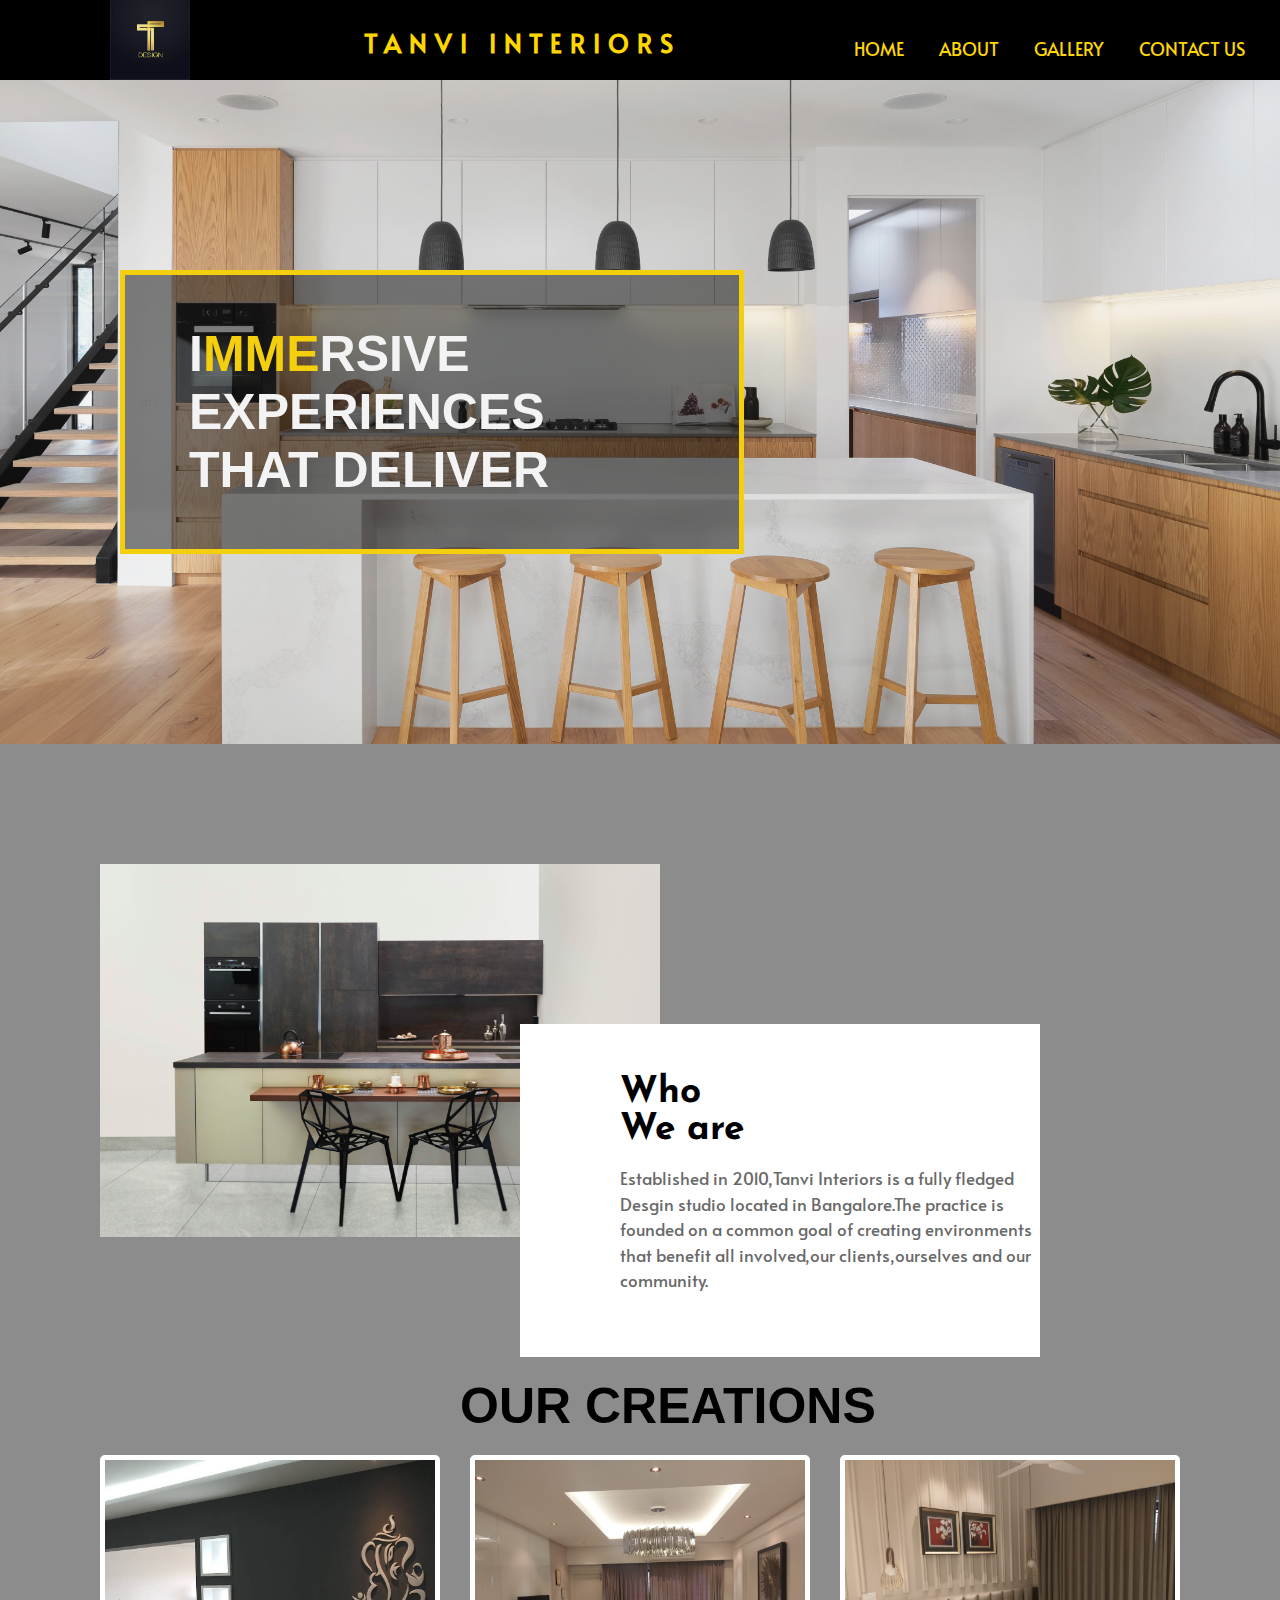
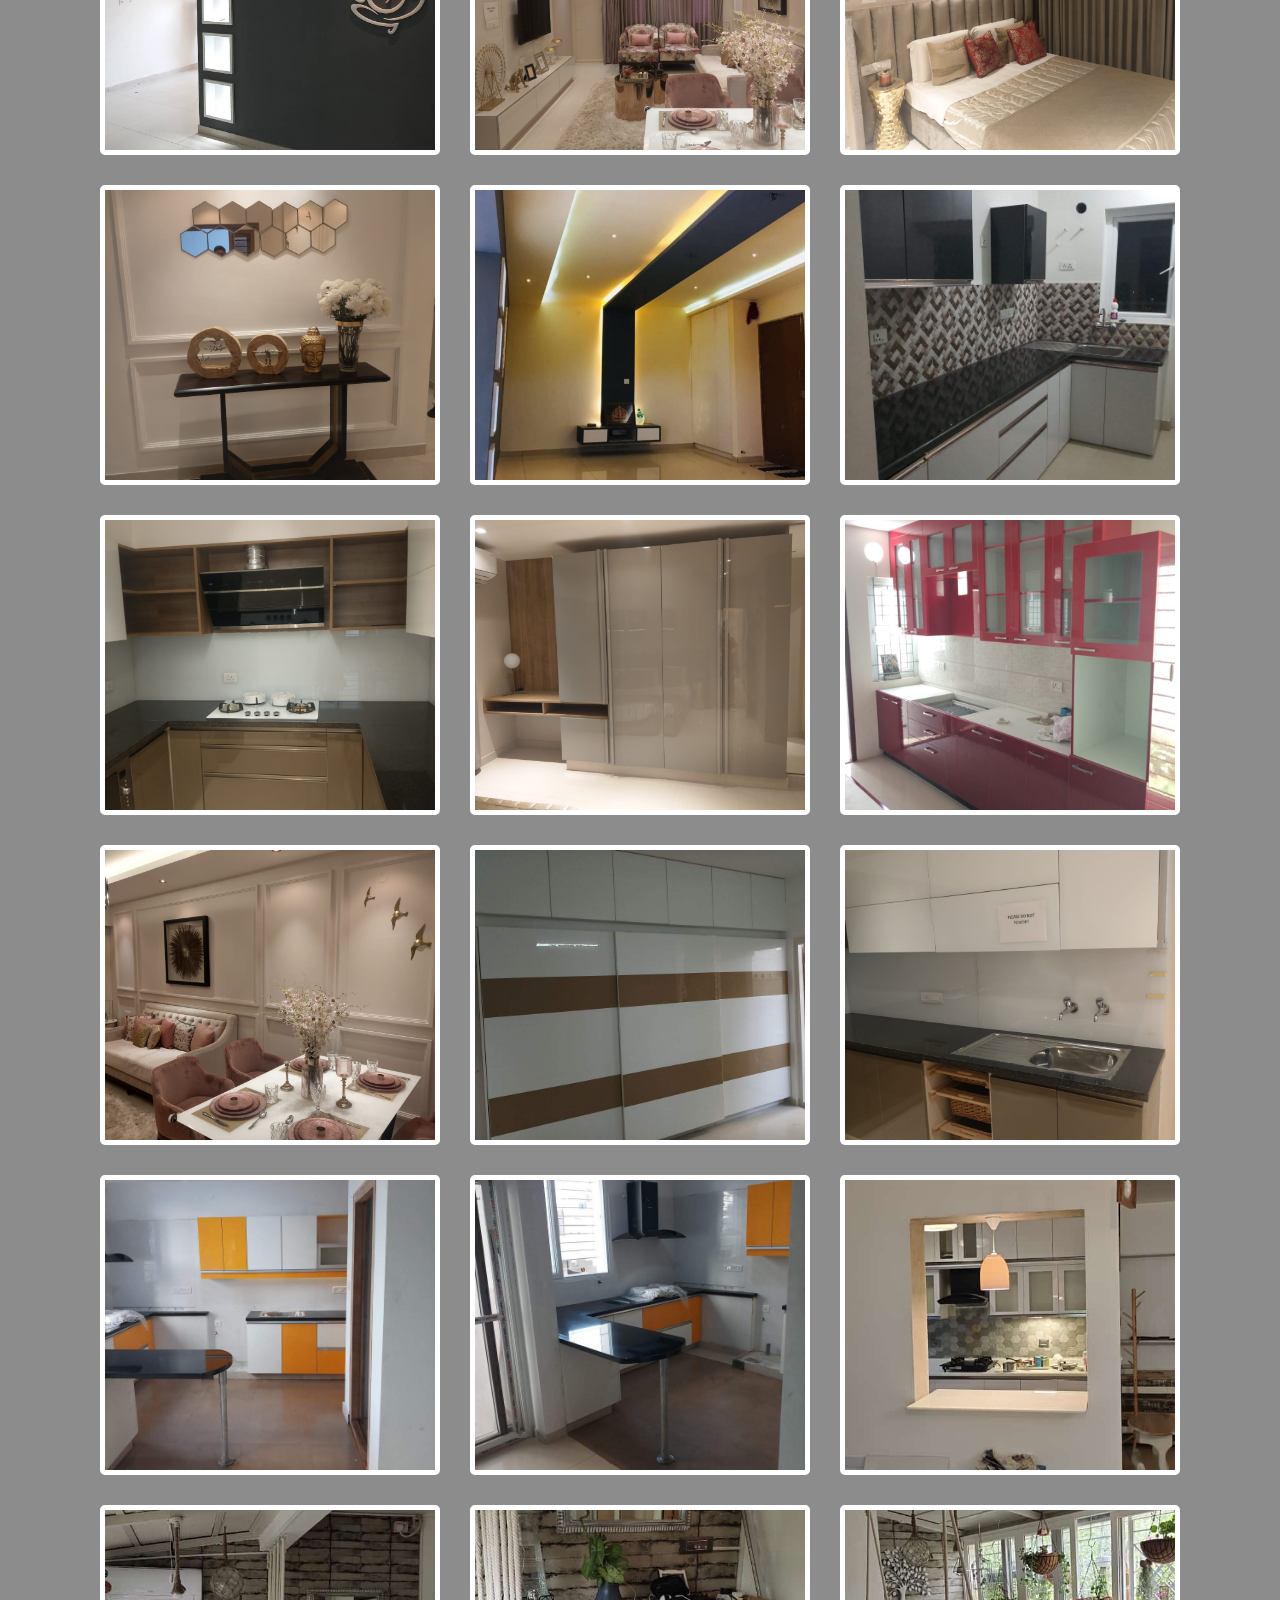
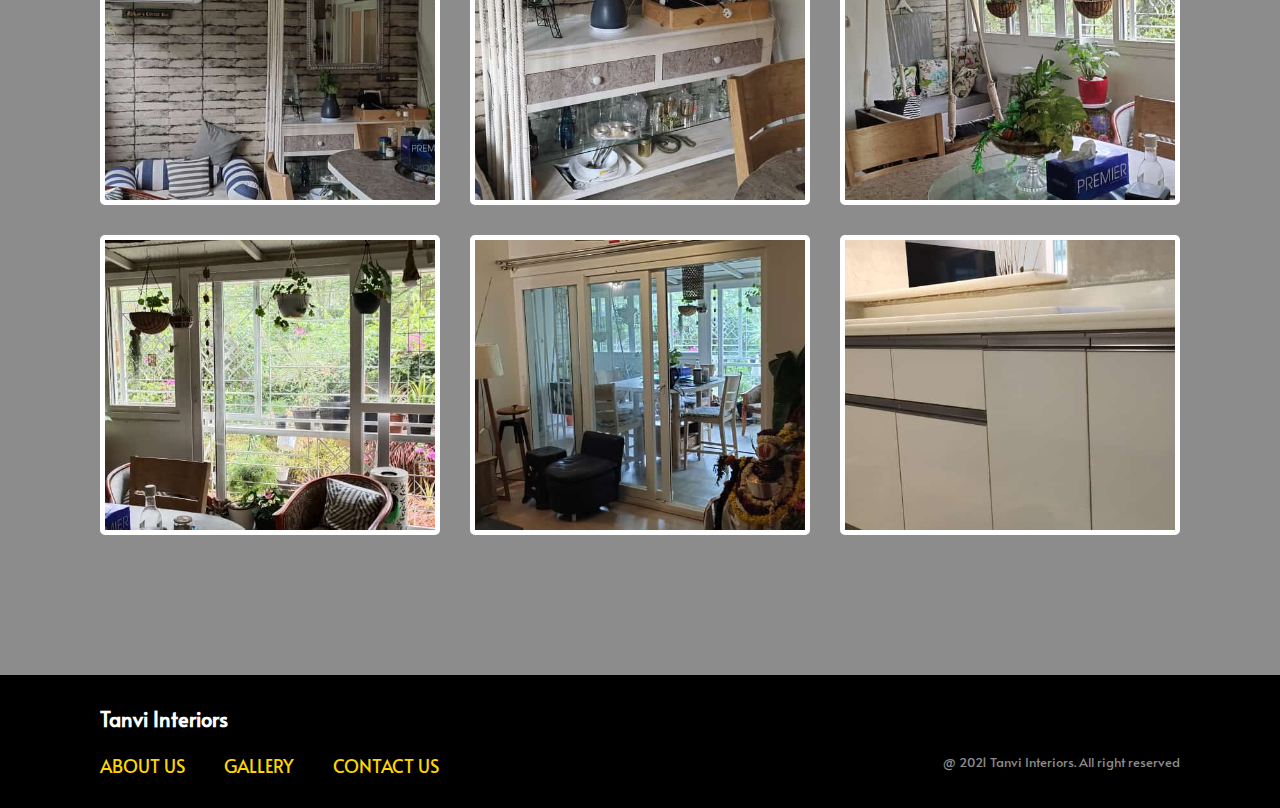
<file: index.html>
<!DOCTYPE html>
<html lang="en">
  <head>
    <meta charset="UTF-8" />
    <meta name="viewport" content="width=device-width, initial-scale=1.0" />
    <!-- displays site properly based on user's device -->

    <link
      rel="icon"
      type="image/png"
      sizes="32x32"
      href="./images/favicon-32x32.png"
    />
    <link rel="preconnect" href="https://fonts.gstatic.com" />
    <link rel="preconnect" href="https://fonts.gstatic.com" />
    <link
      href="https://fonts.googleapis.com/css2?family=Josefin+Sans:wght@300&display=swap"
      rel="stylesheet"
    />

    <link
      href="https://fonts.googleapis.com/css2?family=Alata&display=swap"
      rel="stylesheet"
    />
    <link
      rel="stylesheet"
      href="https://cdnjs.cloudflare.com/ajax/libs/font-awesome/5.15.3/css/all.min.css"
      integrity="sha512-iBBXm8fW90+nuLcSKlbmrPcLa0OT92xO1BIsZ+ywDWZCvqsWgccV3gFoRBv0z+8dLJgyAHIhR35VZc2oM/gI1w=="
      crossorigin="anonymous"
      referrerpolicy="no-referrer"
    />
    <title>Tanvi Interiors</title>
    <link rel="stylesheet" href="style.css" />
  </head>
  <body>
    <div class="container">
      <div class="top-bar">
        <div class="first-bar">
          <img class="thanvi" src="./images/desktop/tanvilogo.jpg" alt="logo" />
          <h1 class="logo">Tanvi Interiors</h1>

          <img class="ham" src="./images/icon-hamburger.svg" alt="hamburger" />
          <div class="nav-bar ">
            <a class="link home" href="#">HOME</a>
            <a class="link about" href="about.html">ABOUT</a>
            <a class="link carrer" href="gallery.html">GALLERY</a>
            <a class="link events" href="contact.html">CONTACT US</a>
          </div>

          <div class="mobile-view">
            <div class="nav-click">
              <h1 class="mobile-logo">Tanvi Interiors</h1>
              <a class="link m-link home" href="#">HOME</a>
              <a class="link m-link about" href="about.html">ABOUT</a>
              <a class="link m-link carrer" href="gallery.html">GALLERY</a>
              <a class="link m-link events" href="contact.html">CONTACT US</a>
            </div>
            <img class="close" src="./images/icon-close.svg" alt="close" />
          </div>
        </div>
      </div>
      <main class="main-container">
        <div class="main-bar">
          <div class="main-box">
            <h2>I<span class="word-text">MME</span>RSIVE</h2>
            <h2>EXPERIENCES</h2>
            <h2>THAT DELIVER</h2>
          </div>
        </div>
      </main>
      <section class="second-container">
        <div class="img-container">
          <img
            class="vr-image"
            src="./images/pexels-saviesa-home-2089696.jpg"
            alt="vr"
          />
        </div>
        <div class="text-content">
          <h3 class="text-h3">Who</h3>
          <h3 class="text-h3">We are</h3>
          <p class="text-para-1">
            Established in 2010,Tanvi Interiors is a fully fledged Desgin studio
            located in Bangalore.The practice is founded on a common goal of
            creating environments that benefit all involved,our
            clients,ourselves and our community.
          </p>
        </div>
      </section>
      <section class="grid-container">
        <div class="head">
          <h2 class="heading">OUR CREATIONS</h2>
        </div>
        <div class="grid-images">
          <img
            class="interior-image"
            src="./images/desktop/int2.jpeg"
            alt="home"
          />
          <img
            class="interior-image"
            src="./images/desktop/int13.jpeg"
            alt="arcade"
          />
          <img
            class="interior-image"
            src="./images/desktop/int12.jpeg"
            alt="Soccer"
          />
          <img
            class="interior-image"
            src="./images/desktop/int16.jpeg"
            alt="grid"
          />
          <img
            class="interior-image"
            src="./images/desktop/int5.jpeg"
            alt="deepearth"
          />
          <img
            class="interior-image"
            src="./images/desktop/int3.jpeg"
            alt="deepearth"
          />
          <img
            class="interior-image"
            src="./images/desktop/int10.jpeg"
            alt="deepearth"
          />
          <img
            class="interior-image"
            src="./images/desktop/int8.jpeg"
            alt="deepearth"
          />
          <img
            class="interior-image"
            src="./images/desktop/int6.jpeg"
            alt="deepearth"
          />
          <img
            class="interior-image"
            src="./images/desktop/int15.jpeg"
            alt="deepearth"
          />
          <img
            class="interior-image"
            src="./images/desktop/int7.jpeg"
            alt="deepearth"
          />
          <img
            class="interior-image"
            src="./images/desktop/int11.jpeg"
            alt="deepearth"
          />
          <img
            class="interior-image"
            src="./images/desktop/int17.jpeg"
            alt="17"
          />

          <img
            class="interior-image"
            src="./images/desktop/int18.jpeg"
            alt="18"
          />
          <img
            class="interior-image"
            src="./images/desktop/int19.jpeg"
            alt="19"
          />
          <img
            class="interior-image"
            src="./images/desktop/int20.jpeg"
            alt="deepearth"
          />
          <img
            class="interior-image"
            src="./images/desktop/int21.jpeg"
            alt="deepearth"
          />
          <img
            class="interior-image"
            src="./images/desktop/int22.jpeg"
            alt="deepearth"
          />
          <img
            class="interior-image"
            src="./images/desktop/int23.jpeg"
            alt="deepearth"
          />
          <img
            class="interior-image"
            src="./images/desktop/int26.jpeg"
            alt="deepearth"
          />
          <img
            class="interior-image"
            src="./images/desktop/int25.jpeg"
            alt="deepearth"
          />
        </div>
        <div class="grid-mobile">
          <img
            class="interior-image"
            src="./images/desktop/int2.jpeg"
            alt="home"
          />
          <img
            class="interior-image"
            src="./images/desktop/int13.jpeg"
            alt="arcade"
          />
          <img
            class="interior-image"
            src="./images/desktop/int12.jpeg"
            alt="Soccer"
          />
          <img
            class="interior-image"
            src="./images/desktop/int16.jpeg"
            alt="grid"
          />
          <img
            class="interior-image"
            src="./images/desktop/int5.jpeg"
            alt="deepearth"
          />
          <img
            class="interior-image"
            src="./images/desktop/int3.jpeg"
            alt="deepearth"
          />
          <img
            class="interior-image"
            src="./images/desktop/int10.jpeg"
            alt="deepearth"
          />
          <img
            class="interior-image"
            src="./images/desktop/int8.jpeg"
            alt="deepearth"
          />
          <img
            class="interior-image"
            src="./images/desktop/int6.jpeg"
            alt="deepearth"
          />
          <img
            class="interior-image"
            src="./images/desktop/int17.jpeg"
            alt="17"
          />

          <img
            class="interior-image"
            src="./images/desktop/int18.jpeg"
            alt="18"
          />
          <img
            class="interior-image"
            src="./images/desktop/int19.jpeg"
            alt="19"
          />
          <img
            class="interior-image"
            src="./images/desktop/int20.jpeg"
            alt="deepearth"
          />
          <img
            class="interior-image"
            src="./images/desktop/int21.jpeg"
            alt="deepearth"
          />
          <img
            class="interior-image"
            src="./images/desktop/int22.jpeg"
            alt="deepearth"
          />
          <img
            class="interior-image"
            src="./images/desktop/int23.jpeg"
            alt="deepearth"
          />
        </div>
      </section>
      <footer class="bottom">
        <div class="logo-icons">
          <h3 class="bottom-logo">Tanvi Interiors</h3>
          <div class="bottom-nav">
            <a class="link bottom-link about" href="about.html">ABOUT US</a>
            <a class="link bottom-link carrer" href="#">GALLERY</a>
            <a class="link bottom-link events" href="contact.html"
              >CONTACT US</a
            >
          </div>
        </div>
        <div class="bottom-last">
          <div class="social-icons">
            <i class="fab fa-facebook-square"></i>
            <i class="fab fa-twitter"></i>
            <i class="fab fa-pinterest"></i>
            <i class="fab fa-instagram"></i>
          </div>

          <p class="copy-right">@ 2021 Tanvi Interiors. All right reserved</p>
        </div>
      </footer>
    </div>
    <script src="app.js"></script>
  </body>
</html>
</file>
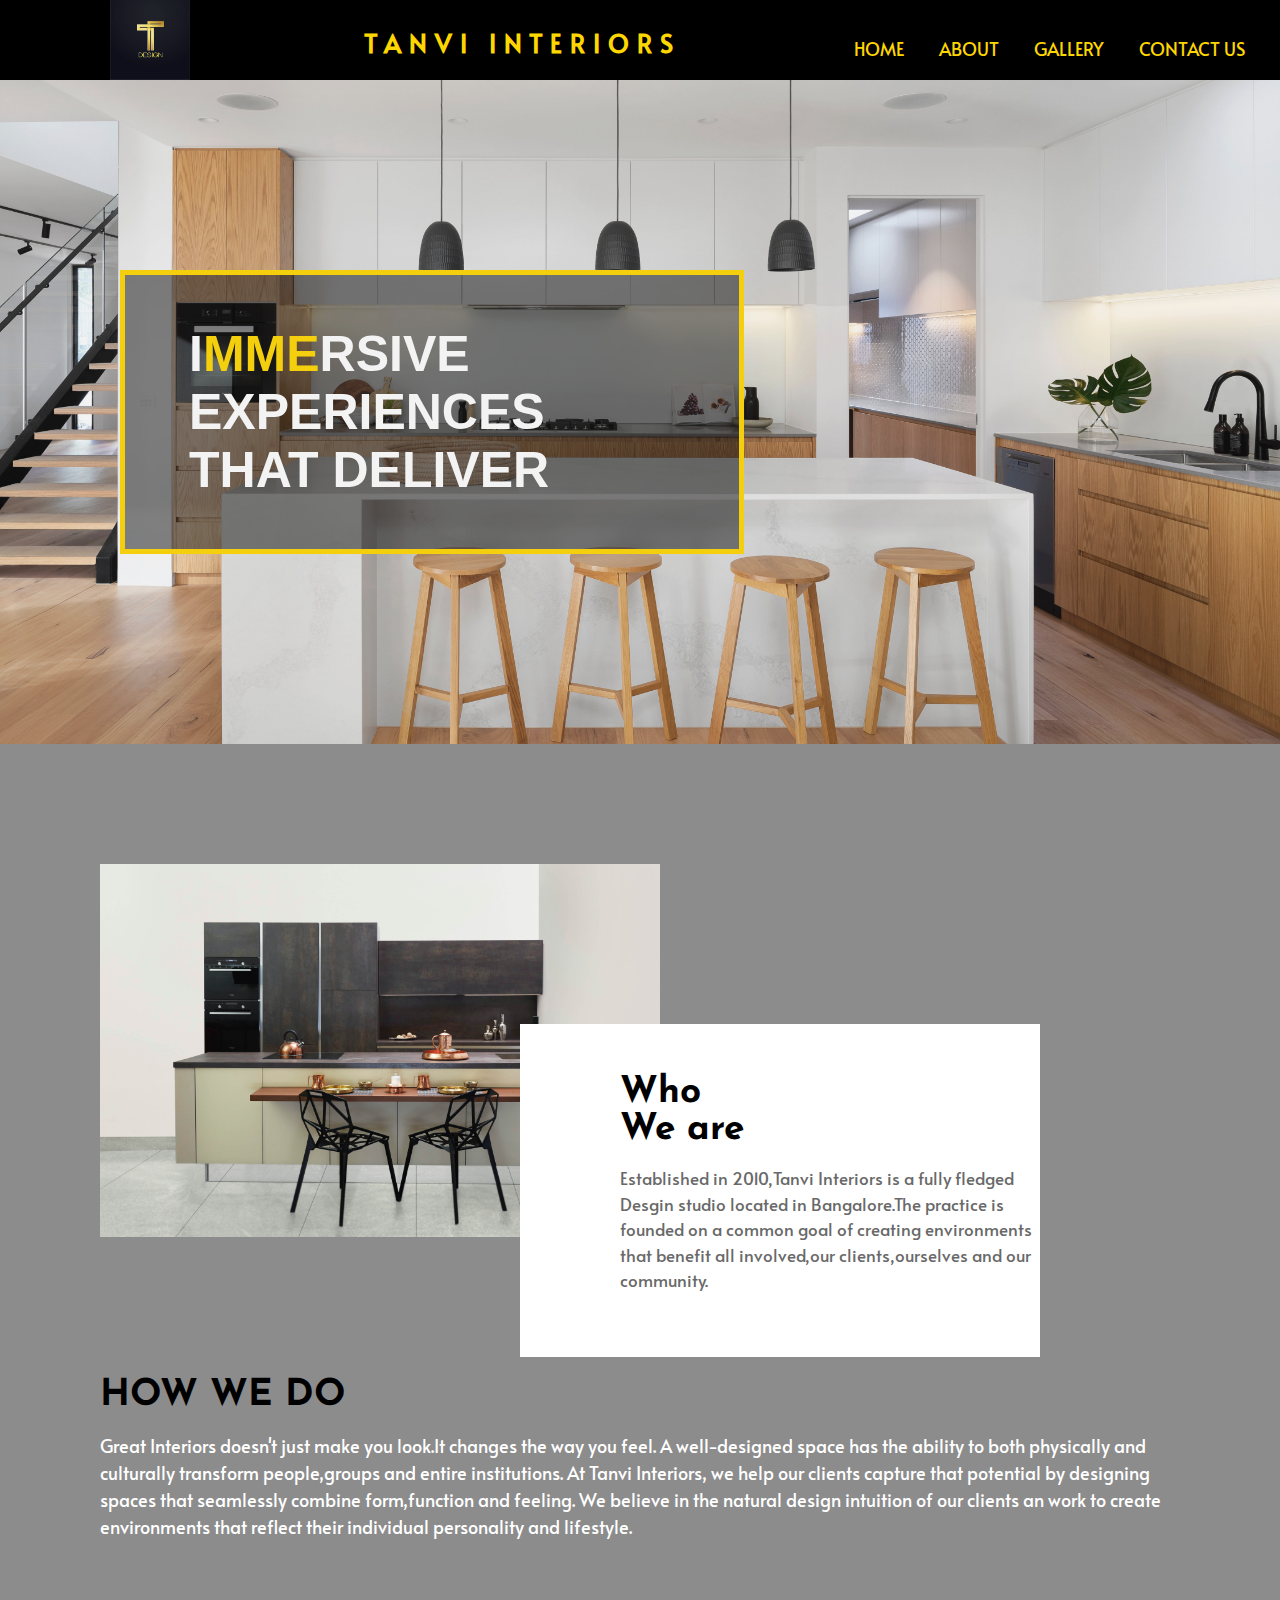
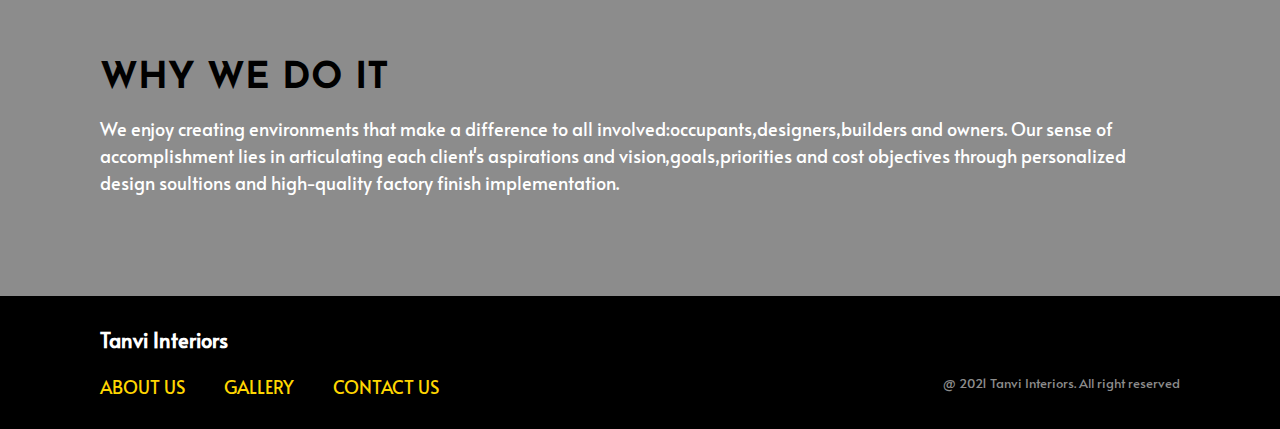
<file: about.html>
<!DOCTYPE html>
<html lang="en">
  <head>
    <meta charset="UTF-8" />
    <meta name="viewport" content="width=device-width, initial-scale=1.0" />
    <!-- displays site properly based on user's device -->

    <link
      rel="icon"
      type="image/png"
      sizes="32x32"
      href="./images/favicon-32x32.png"
    />
    <link rel="preconnect" href="https://fonts.gstatic.com" />
    <link rel="preconnect" href="https://fonts.gstatic.com" />
    <link
      href="https://fonts.googleapis.com/css2?family=Josefin+Sans:wght@300&display=swap"
      rel="stylesheet"
    />

    <link
      href="https://fonts.googleapis.com/css2?family=Alata&display=swap"
      rel="stylesheet"
    />
    <link
      rel="stylesheet"
      href="https://cdnjs.cloudflare.com/ajax/libs/font-awesome/5.15.3/css/all.min.css"
      integrity="sha512-iBBXm8fW90+nuLcSKlbmrPcLa0OT92xO1BIsZ+ywDWZCvqsWgccV3gFoRBv0z+8dLJgyAHIhR35VZc2oM/gI1w=="
      crossorigin="anonymous"
      referrerpolicy="no-referrer"
    />
    <title>Tanvi Interiors</title>
    <link rel="stylesheet" href="style.css" />
  </head>

  <body>
    <div class="container">
      <div class="top-bar">
        <div class="first-bar">
          <img class="thanvi" src="./images/desktop/tanvilogo.jpg" alt="logo" />
          <h1 class="logo">Tanvi Interiors</h1>

          <img class="ham" src="./images/icon-hamburger.svg" alt="hamburger" />
          <div class="nav-bar ">
            <a class="link home" href="index.html">HOME</a>
            <a class="link about" href="#">ABOUT</a>
            <a class="link carrer" href="gallery.html">GALLERY</a>
            <a class="link events" href="contact.html">CONTACT US</a>
          </div>

          <div class="mobile-view">
            <div class="nav-click">
              <h1 class="mobile-logo">Tanvi Interiors</h1>
              <a class="link m-link home" href="index.html">HOME</a>
              <a class="link m-link about" href="#">ABOUT</a>
              <a class="link m-link carrer" href="gallery.html">GALLERY</a>
              <a class="link m-link events" href="contact.html">CONTACT US</a>
            </div>
            <img class="close" src="./images/icon-close.svg" alt="close" />
          </div>
        </div>
      </div>
      <main class="main-container">
        <div class="main-bar">
          <div class="main-box">
            <h2>I<span class="word-text">MME</span>RSIVE</h2>
            <h2>EXPERIENCES</h2>
            <h2>THAT DELIVER</h2>
          </div>
        </div>
      </main>
      <section class="second-container">
        <div class="img-container">
          <img
            class="vr-image"
            src="./images/pexels-saviesa-home-2089696.jpg"
            alt="vr"
          />
        </div>
        <div class="text-content">
          <h3 class="text-h3">Who</h3>
          <h3 class="text-h3">We are</h3>
          <p class="text-para-1">
            Established in 2010,Tanvi Interiors is a fully fledged Desgin studio
            located in Bangalore.The practice is founded on a common goal of
            creating environments that benefit all involved,our
            clients,ourselves and our community.
          </p>
        </div>
      </section>
      <section class="third-container">
        <h3 class="text-h3">HOW WE DO</h3>
        <p class="text-para">
          Great Interiors doesn't just make you look.It changes the way you
          feel. A well-designed space has the ability to both physically and
          culturally transform people,groups and entire institutions. At Tanvi
          Interiors, we help our clients capture that potential by designing
          spaces that seamlessly combine form,function and feeling. We believe
          in the natural design intuition of our clients an work to create
          environments that reflect their individual personality and lifestyle.
        </p>
      </section>
      <section class="fourth-container">
        <h3 class="text-h3">WHY WE DO IT</h3>
        <p class="text-para">
          We enjoy creating environments that make a difference to all
          involved:occupants,designers,builders and owners. Our sense of
          accomplishment lies in articulating each client's aspirations and
          vision,goals,priorities and cost objectives through personalized
          design soultions and high-quality factory finish implementation.
        </p>
      </section>
    </div>
    <footer class="bottom">
      <div class="logo-icons">
        <h3 class="bottom-logo">Tanvi Interiors</h3>
        <div class="bottom-nav">
          <a class="link bottom-link about" href="#">ABOUT US</a>
          <a class="link bottom-link carrer" href="gallery.html">GALLERY</a>
          <a class="link bottom-link events" href="contact.html">CONTACT US</a>
        </div>
      </div>
      <div class="bottom-last">
        <div class="social-icons">
          <i class="fab fa-facebook-square"></i>
          <i class="fab fa-twitter"></i>
          <i class="fab fa-pinterest"></i>
          <i class="fab fa-instagram"></i>
        </div>

        <p class="copy-right">@ 2021 Tanvi Interiors. All right reserved</p>
      </div>
    </footer>
    <script src="app.js"></script>
  </body>
</html>
</file>
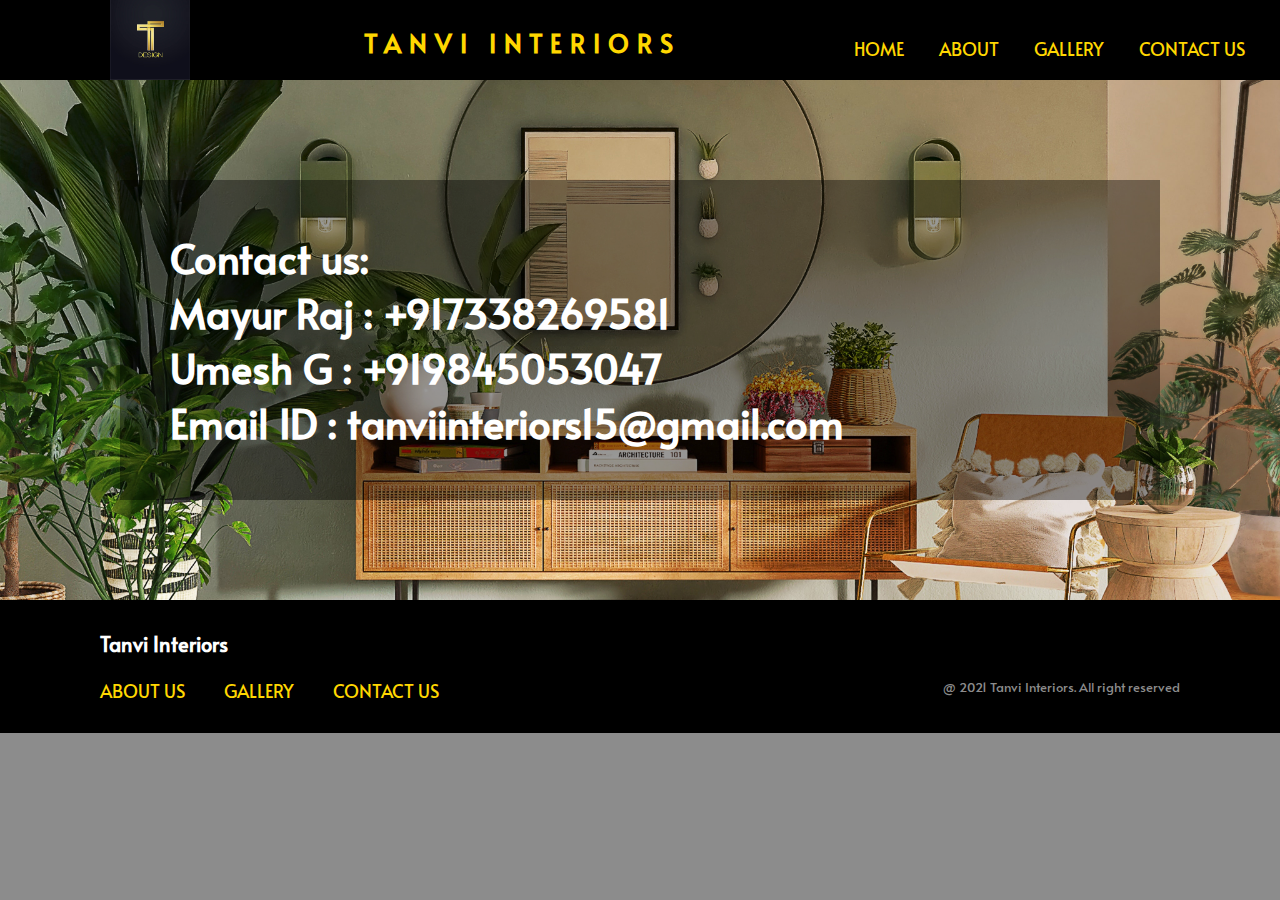
<file: contact.html>
<!DOCTYPE html>
<html lang="en">
  <head>
    <meta charset="UTF-8" />
    <meta name="viewport" content="width=device-width, initial-scale=1.0" />
    <!-- displays site properly based on user's device -->

    <link
      rel="icon"
      type="image/png"
      sizes="32x32"
      href="./images/favicon-32x32.png"
    />
    <link rel="preconnect" href="https://fonts.gstatic.com" />
    <link rel="preconnect" href="https://fonts.gstatic.com" />
    <link
      href="https://fonts.googleapis.com/css2?family=Josefin+Sans:wght@300&display=swap"
      rel="stylesheet"
    />

    <link
      href="https://fonts.googleapis.com/css2?family=Alata&display=swap"
      rel="stylesheet"
    />
    <link
      rel="stylesheet"
      href="https://cdnjs.cloudflare.com/ajax/libs/font-awesome/5.15.3/css/all.min.css"
      integrity="sha512-iBBXm8fW90+nuLcSKlbmrPcLa0OT92xO1BIsZ+ywDWZCvqsWgccV3gFoRBv0z+8dLJgyAHIhR35VZc2oM/gI1w=="
      crossorigin="anonymous"
      referrerpolicy="no-referrer"
    />
    <title>Tanvi Interiors</title>
    <link rel="stylesheet" href="style.css" />
  </head>

  <body>
    <div class="container">
      <div class="top-bar">
        <div class="first-bar">
          <img class="thanvi" src="./images/desktop/tanvilogo.jpg" alt="logo" />
          <h1 class="logo">Tanvi Interiors</h1>

          <img class="ham" src="./images/icon-hamburger.svg" alt="hamburger" />
          <div class="nav-bar ">
            <a class="link home" href="index.html">HOME</a>
            <a class="link about" href="about.html">ABOUT</a>
            <a class="link carrer" href="gallery.html">GALLERY</a>
            <a class="link events" href="#">CONTACT US</a>
          </div>

          <div class="mobile-view">
            <div class="nav-click">
              <h1 class="mobile-logo">Tanvi Interiors</h1>
              <a class="link m-link home" href="index.html">HOME</a>
              <a class="link m-link about" href="about.html">ABOUT</a>
              <a class="link m-link carrer" href="gallery.html">GALLERY</a>
              <a class="link m-link events" href="#">CONTACT US</a>
            </div>
            <img class="close" src="./images/icon-close.svg" alt="close" />
          </div>
        </div>
      </div>
      <main class="contact-container">
        <div class="main-bar">
          <div class="contact-us">
            <h3 class="contact-h2">Contact us:</h3>

            <h3 class="contact-h2">
              Mayur Raj : +917338269581
            </h3>
            <h3 class="contact-h2">
              Umesh G : +919845053047
            </h3>
            <h3 class="contact-h2">Email ID : tanviinteriors15@gmail.com</h3>
          </div>
        </div>
      </main>
    </div>
    <footer class="bottom">
      <div class="logo-icons">
        <h3 class="bottom-logo">Tanvi Interiors</h3>
        <div class="bottom-nav">
          <a class="link bottom-link about" href="about.html">ABOUT US</a>
          <a class="link bottom-link carrer" href="gallery.html">GALLERY</a>
          <a class="link bottom-link events" href="#">CONTACT US</a>
        </div>
      </div>
      <div class="bottom-last">
        <div class="social-icons">
          <i class="fab fa-facebook-square"></i>
          <i class="fab fa-twitter"></i>
          <i class="fab fa-pinterest"></i>
          <i class="fab fa-instagram"></i>
        </div>

        <p class="copy-right">@ 2021 Tanvi Interiors. All right reserved</p>
      </div>
    </footer>
    <script src="app.js"></script>
  </body>
</html>
</file>
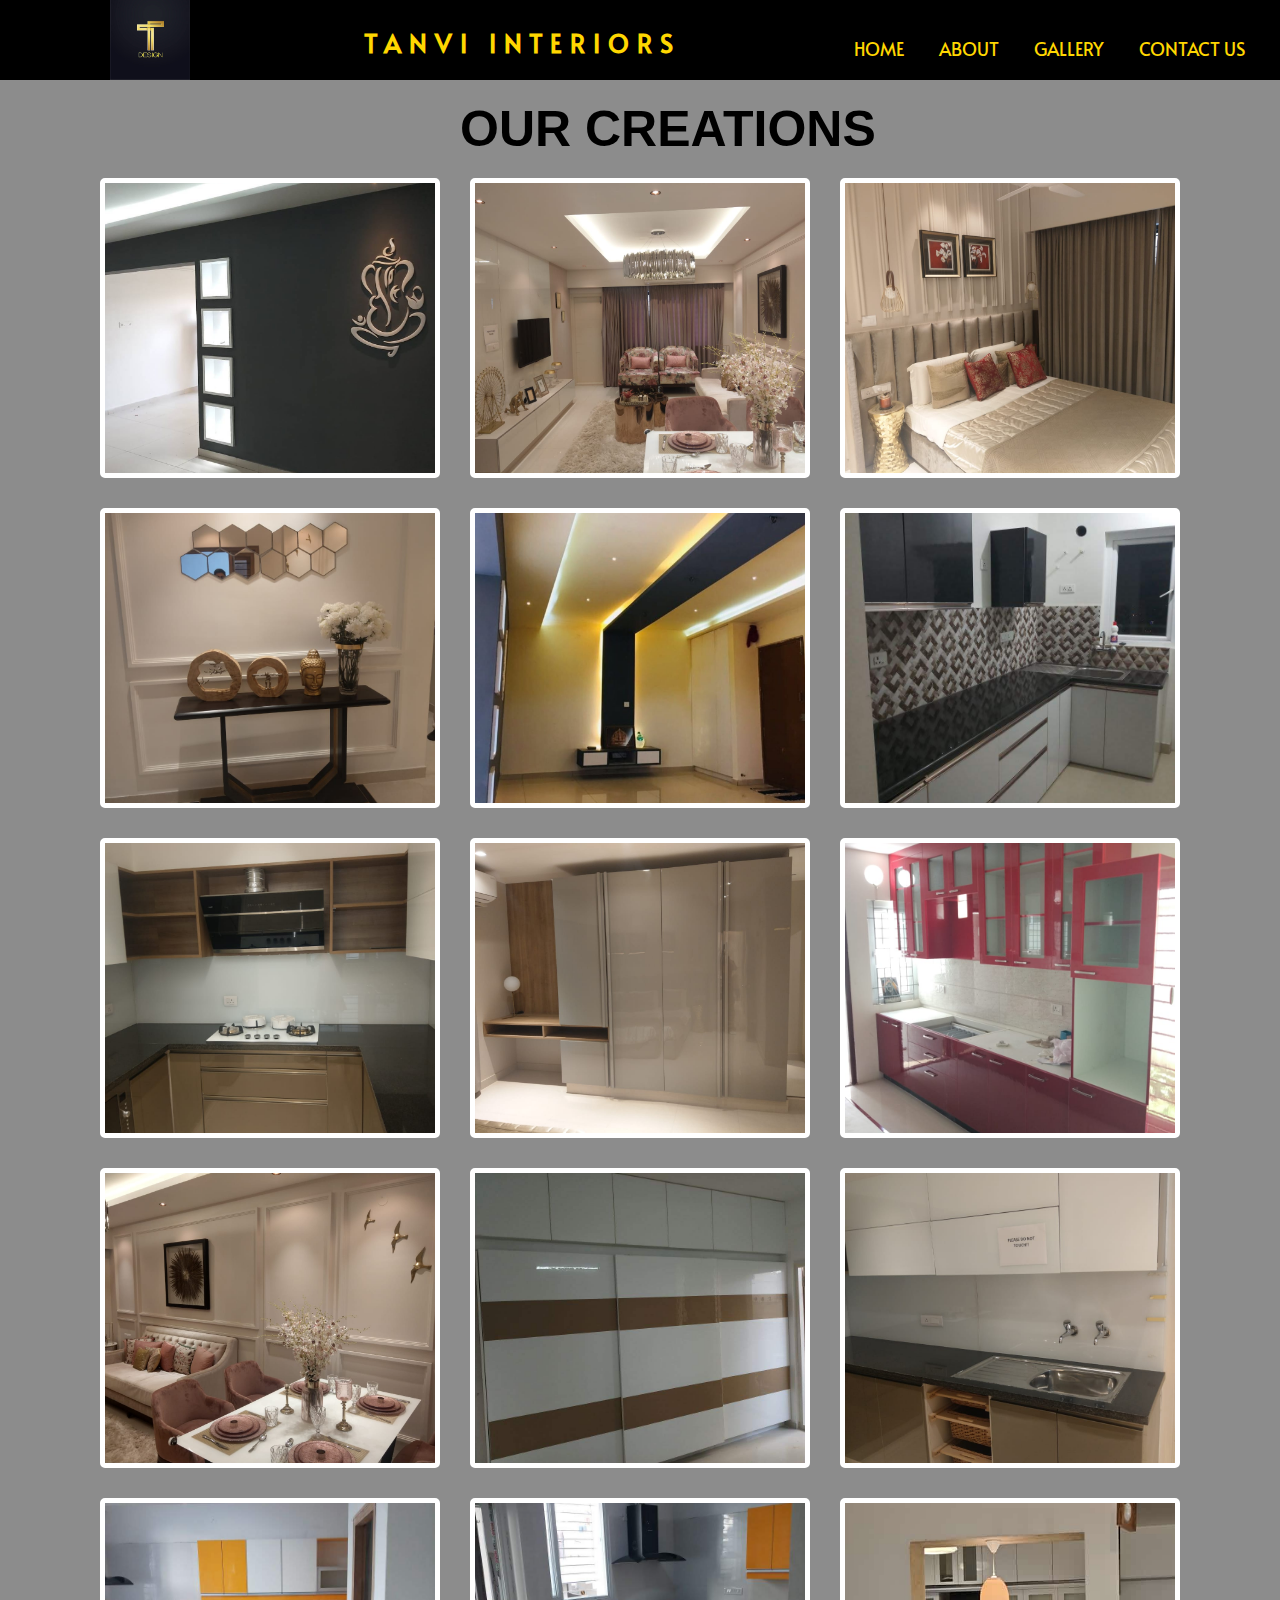
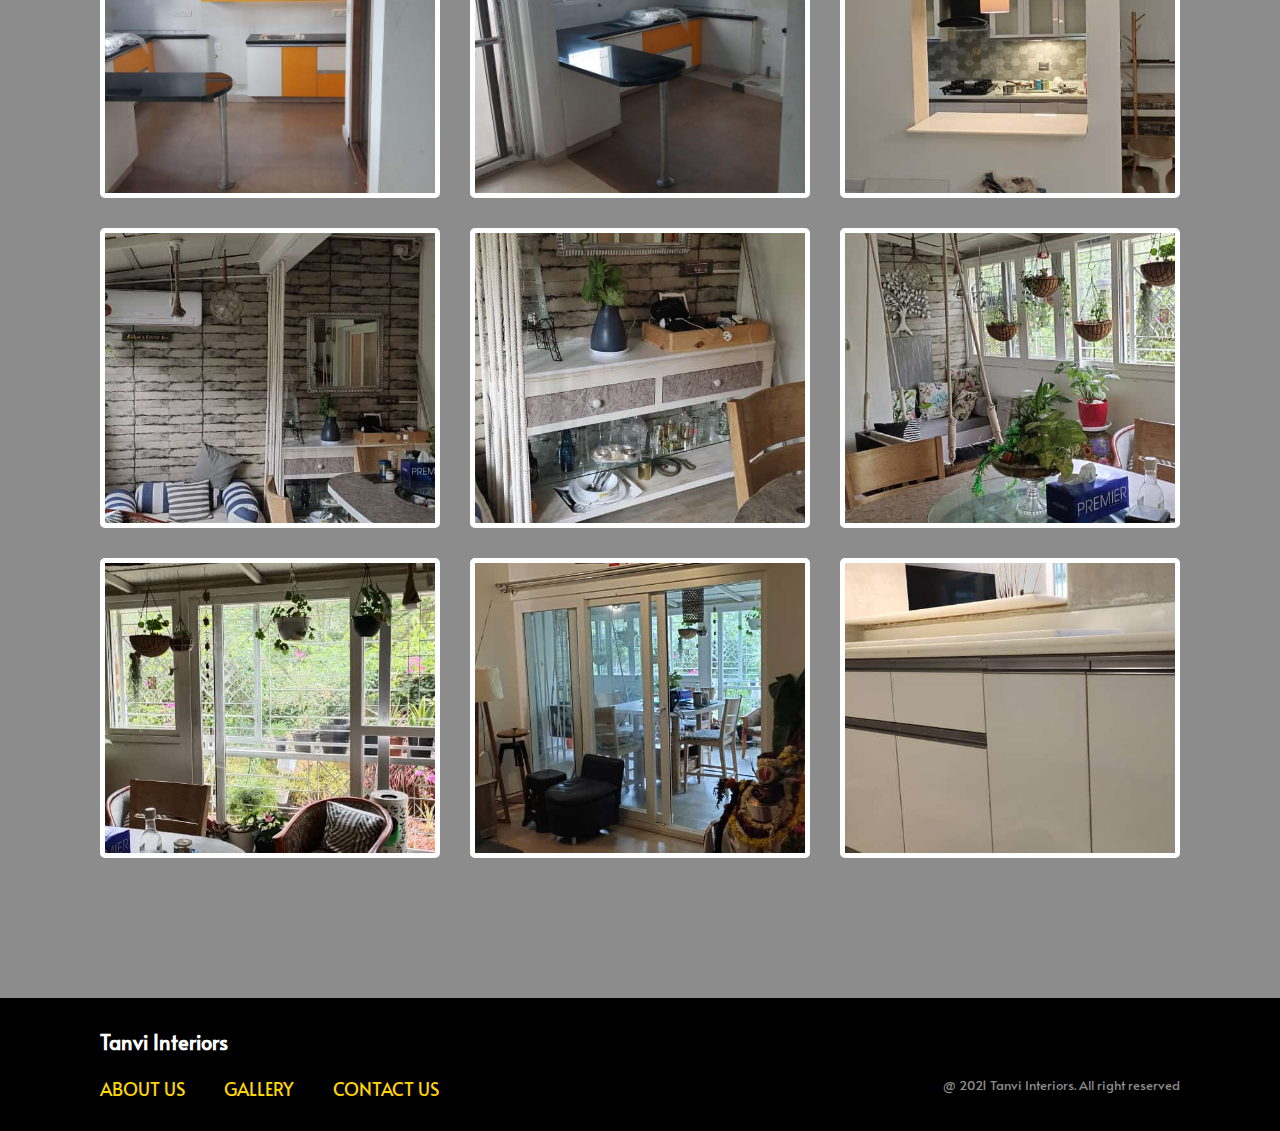
<file: gallery.html>
<!DOCTYPE html>
<html lang="en">
  <head>
    <meta charset="UTF-8" />
    <meta name="viewport" content="width=device-width, initial-scale=1.0" />
    <!-- displays site properly based on user's device -->

    <link
      rel="icon"
      type="image/png"
      sizes="32x32"
      href="./images/favicon-32x32.png"
    />
    <link rel="preconnect" href="https://fonts.gstatic.com" />
    <link rel="preconnect" href="https://fonts.gstatic.com" />
    <link
      href="https://fonts.googleapis.com/css2?family=Josefin+Sans:wght@300&display=swap"
      rel="stylesheet"
    />

    <link
      href="https://fonts.googleapis.com/css2?family=Alata&display=swap"
      rel="stylesheet"
    />
    <link
      rel="stylesheet"
      href="https://cdnjs.cloudflare.com/ajax/libs/font-awesome/5.15.3/css/all.min.css"
      integrity="sha512-iBBXm8fW90+nuLcSKlbmrPcLa0OT92xO1BIsZ+ywDWZCvqsWgccV3gFoRBv0z+8dLJgyAHIhR35VZc2oM/gI1w=="
      crossorigin="anonymous"
      referrerpolicy="no-referrer"
    />
    <title>Tanvi Interiors</title>
    <link rel="stylesheet" href="style.css" />
  </head>

  <body>
    <div class="container">
      <div class="top-bar">
        <div class="first-bar">
          <img class="thanvi" src="./images/desktop/tanvilogo.jpg" alt="logo" />
          <h1 class="logo">Tanvi Interiors</h1>

          <img class="ham" src="./images/icon-hamburger.svg" alt="hamburger" />
          <div class="nav-bar ">
            <a class="link home" href="index.html">HOME</a>
            <a class="link about" href="about.html">ABOUT</a>
            <a class="link carrer" href="#">GALLERY</a>
            <a class="link events" href="contact.html">CONTACT US</a>
          </div>

          <div class="mobile-view">
            <div class="nav-click">
              <h1 class="mobile-logo">Tanvi Interiors</h1>
              <a class="link m-link home" href="index.html">HOME</a>
              <a class="link m-link about" href="about.html">ABOUT</a>
              <a class="link m-link carrer" href="#">GALLERY</a>
              <a class="link m-link events" href="contact.html">CONTACT US</a>
            </div>
            <img class="close" src="./images/icon-close.svg" alt="close" />
          </div>
        </div>
      </div>
    </div>
    <section class="grid-container">
      <div class="head">
        <h2 class="heading">OUR CREATIONS</h2>
      </div>
      <div class="grid-images">
        <img
          class="interior-image"
          src="./images/desktop/int2.jpeg"
          alt="home"
        />
        <img
          class="interior-image"
          src="./images/desktop/int13.jpeg"
          alt="arcade"
        />
        <img
          class="interior-image"
          src="./images/desktop/int12.jpeg"
          alt="Soccer"
        />
        <img
          class="interior-image"
          src="./images/desktop/int16.jpeg"
          alt="grid"
        />
        <img
          class="interior-image"
          src="./images/desktop/int5.jpeg"
          alt="deepearth"
        />
        <img
          class="interior-image"
          src="./images/desktop/int3.jpeg"
          alt="deepearth"
        />
        <img
          class="interior-image"
          src="./images/desktop/int10.jpeg"
          alt="deepearth"
        />
        <img
          class="interior-image"
          src="./images/desktop/int8.jpeg"
          alt="deepearth"
        />
        <img
          class="interior-image"
          src="./images/desktop/int6.jpeg"
          alt="deepearth"
        />
        <img
          class="interior-image"
          src="./images/desktop/int15.jpeg"
          alt="deepearth"
        />
        <img
          class="interior-image"
          src="./images/desktop/int7.jpeg"
          alt="deepearth"
        />
        <img
          class="interior-image"
          src="./images/desktop/int11.jpeg"
          alt="deepearth"
        />
        <img
          class="interior-image"
          src="./images/desktop/int17.jpeg"
          alt="17"
        />

        <img
          class="interior-image"
          src="./images/desktop/int18.jpeg"
          alt="18"
        />
        <img
          class="interior-image"
          src="./images/desktop/int19.jpeg"
          alt="19"
        />
        <img
          class="interior-image"
          src="./images/desktop/int20.jpeg"
          alt="deepearth"
        />
        <img
          class="interior-image"
          src="./images/desktop/int21.jpeg"
          alt="deepearth"
        />
        <img
          class="interior-image"
          src="./images/desktop/int22.jpeg"
          alt="deepearth"
        />
        <img
          class="interior-image"
          src="./images/desktop/int23.jpeg"
          alt="deepearth"
        />
        <img
          class="interior-image"
          src="./images/desktop/int26.jpeg"
          alt="deepearth"
        />
        <img
          class="interior-image"
          src="./images/desktop/int25.jpeg"
          alt="deepearth"
        />
      </div>
      <div class="grid-mobile">
        <img
          class="interior-image"
          src="./images/desktop/int2.jpeg"
          alt="home"
        />
        <img
          class="interior-image"
          src="./images/desktop/int13.jpeg"
          alt="arcade"
        />
        <img
          class="interior-image"
          src="./images/desktop/int12.jpeg"
          alt="Soccer"
        />
        <img
          class="interior-image"
          src="./images/desktop/int16.jpeg"
          alt="grid"
        />
        <img
          class="interior-image"
          src="./images/desktop/int5.jpeg"
          alt="deepearth"
        />
        <img
          class="interior-image"
          src="./images/desktop/int3.jpeg"
          alt="deepearth"
        />
        <img
          class="interior-image"
          src="./images/desktop/int10.jpeg"
          alt="deepearth"
        />
        <img
          class="interior-image"
          src="./images/desktop/int8.jpeg"
          alt="deepearth"
        />
        <img
          class="interior-image"
          src="./images/desktop/int6.jpeg"
          alt="deepearth"
        />
        <img
          class="interior-image"
          src="./images/desktop/int17.jpeg"
          alt="deepearth"
        />
        <img
          class="interior-image"
          src="./images/desktop/int18.jpeg"
          alt="deepearth"
        />
        <img
          class="interior-image"
          src="./images/desktop/int19.jpeg"
          alt="deepearth"
        />
        <img
          class="interior-image"
          src="./images/desktop/int20.jpeg"
          alt="deepearth"
        />
        <img
          class="interior-image"
          src="./images/desktop/int21.jpeg"
          alt="deepearth"
        />
        <img
          class="interior-image"
          src="./images/desktop/int22.jpeg"
          alt="deepearth"
        />
        <img
          class="interior-image"
          src="./images/desktop/int23.jpeg"
          alt="deepearth"
        />
      </div>
    </section>
    <footer class="bottom">
      <div class="logo-icons">
        <h3 class="bottom-logo">Tanvi Interiors</h3>
        <div class="bottom-nav">
          <a class="link bottom-link about" href="about.html">ABOUT US</a>
          <a class="link bottom-link carrer" href="#">GALLERY</a>
          <a class="link bottom-link events" href="contact.html">CONTACT US</a>
        </div>
      </div>
      <div class="bottom-last">
        <div class="social-icons">
          <i class="fab fa-facebook-square"></i>
          <i class="fab fa-twitter"></i>
          <i class="fab fa-pinterest"></i>
          <i class="fab fa-instagram"></i>
        </div>

        <p class="copy-right">@ 2021 Tanvi Interiors. All right reserved</p>
      </div>
    </footer>

    <script src="app.js"></script>
  </body>
</html>
</file>
<file: style.css>
* {
  margin: 0%;
  padding: 0%;
  box-sizing: border-box;
}

:root {
  --White: hsl(0, 0%, 100%);
  --Black: hsl(0, 0%, 0%);
  --DarkGray: hsl(0, 0%, 55%);
  --VeryDarkGray: hsl(0, 0%, 41%);
}

html,
body {
  font-family: "Alata", sans-serif;
  background-color: var(--DarkGray);
  font-size: 15px;
}
a {
  text-decoration: none;
}
a:focus {
  outline: none;
}
.grid-mobile {
  display: none;
}
.mobile-view {
  display: none;
  /* transform:translateX(2500px)"; */
}
.ham {
  display: none;
}
.close {
  display: none;
}
.mobile-logo {
  display: none;
}
.first-bar {
  display: flex;
  justify-content: space-between;
  align-items: center;
  text-align: center;
  margin-bottom: 0px;
  padding: 0px 0px;
  height: 80px;
  background-color: var(--Black);
}
.main-container {
  background: url(./images/inter1.jpg) no-repeat center center/cover;
  max-height: 100vh;
  /* height: 80vh; */
  padding: 40px 120px;
  width: 100%;
  z-index: -1;
  opacity: 0.9;
}
.contact-container {
  background: url(./images/inter2.jpg) no-repeat center center/cover;
  max-height: 100vh;
  /* height: 80vh; */
  padding: 100px 120px;

  width: 100%;
}

/* .top-bar {
  display: flex;
  justify-content: space-between;
  align-items: center;
  text-align: center;
  margin-bottom: 50px;
} */
.logo {
  font-family: "Alata", sans-serif;
  color: #ffd700;
  font-size: 25px;
  text-transform: uppercase;
  text-align: center;
  margin-top: 4px;
  letter-spacing: 8px;
}
.nav-bar {
  display: flex;
  /* align-items: center;
  justify-content: center;
  text-align: center; */
  transform: translateY(8px);
  margin-right: 0px;
}
.link {
  color: #ffd700;
  margin-right: 35px;
  font-size: 18px;
  /* font-weight: 100; */
  font-family: "Alata", sans-serif;
}
.link:hover {
  color: var(--White);
}

.main-box {
  display: flex;
  flex-direction: column;
  align-content: center;
  width: 60%;
  padding: 50px 64px;
  background-color: rgba(0, 0, 0, 0.5);
  border: 5px solid #ffd700;
  margin-top: 150px;

  margin-bottom: 150px;
  z-index: 100;
}
h2 {
  font-size: 50px;
  color: var(--White);
  /* opacity: 0.9; */
  font-weight: bolder;
  font-family: "Josefin Sans", sans-serif;
  font-family: Arial, Helvetica, sans-serif;
}
.word-text {
  color: #ffd700;
}

.second-container {
  padding: 120px 100px;
  width: 100%;
  display: flex;
  flex-direction: row;
  overflow: hidden;
}
.third-container {
  padding: 20px 100px;
  width: 100%;

  overflow: hidden;
}
.fourth-container {
  padding: 20px 100px;
  width: 100%;

  overflow: hidden;
}
.contact {
  color: #fff;
}
.logo-contact {
  color: #fff;
}
.contact-us {
  padding: 50px 50px;
  background-color: rgba(0, 0, 0, 0.4);
}
.contact-h2 {
  color: #fff;
  font-size: 40px;
}
.img-container {
  width: 800px;
  /* max-width: 800px; */
  /* position: relative; */
}
.vr-image {
  width: 100%;
}
.text-content {
  /* position: absolute;
  padding: 20px 120px;
  background: #fff;
  top: 550px;
  left: 550px; */
  padding: 50px 0px 0px 100px;
  transform: translate(-140px, 160px);
  width: 700px;
  /* max-width: 700px; */
  height: 350px;
  background-color: #fff;
}

.text-h3 {
  /* margin-top: 20px; */
  font-size: 37px;
  font-family: "Josefin Sans", sans-serif;
}
.text-para {
  margin-top: 18px;
  padding-bottom: 80px;
  font-size: 18px;
  color: var(--White);
  line-height: 1.5;
}
.text-para-1 {
  margin-top: 18px;
  padding: 0px;
  font-size: 17px;
  color: var(--VeryDarkGray);
  line-height: 1.5;
}
.grid-container {
  padding: 20px 100px;
}
.ham {
  color: black;
}
.head {
  display: flex;
  justify-content: space-between;
  width: 100%;
}
.heading {
  color: var(--Black);
  margin-left: 360px;

  margin-bottom: 20px;
}
.btn {
  display: inline-block;
  width: 120px;
  height: 40px;
  transform: translate(-10px, 10px);
  /* margin-left: 500px; */
  background-color: #fff;
  border: 1px solid var(--Black);
}
.btn:hover {
  color: #fff;
  background-color: var(--Black);
}
.btn-text {
  letter-spacing: 3px;
}
.grid-images {
  display: grid;
  grid-template-columns: repeat(3, 1fr);
  grid-gap: 30px;
  margin-bottom: 120px;
  /* grid-row-gap: 20px; */
}
img {
  display: block;
}
.eco-box {
  padding: 0px 70px;
}
.eco {
  display: block;
  width: 100%;
  margin-bottom: 40px;
}
.text-h3-center {
  text-align: center;
  font-size: 30px;
}
.thanvi {
  /* width: 100%; */
  object-fit: cover;
  height: 80px;
  margin-left: 110px;
  padding: 0px 0px;
}
.interior-image {
  width: 100%;
  height: 300px;
  object-fit: cover;
  border: 5px solid var(--White);
  border-radius: 5px;
}
.bottom {
  background-color: var(--Black);
  padding: 30px 100px;
  display: flex;
  justify-content: space-between;
}
.logo-icons {
  display: flex;
  flex-direction: column;
  justify-content: space-between;
  /* margin-bottom: 20px; */
}

.bottom-logo {
  color: #fff;
  font-size: 20px;
  margin-bottom: 20px;
}
.bottom-last {
  display: flex;
  flex-direction: column;
  justify-content: space-between;
}
.copy-right {
  color: var(--DarkGray);
  font-size: 13px;
  transform: translateY(-7px);
}
.fab {
  color: #fff;
  margin-right: 20px;
  font-size: 20px;
  cursor: pointer;
}
.fa-instagram {
  margin-right: 0px;
}
.social-icons {
  display: flex;
  margin-left: 90px;
}
.btn-mobile {
  display: none;
}
.bottom-link {
  margin-bottom: 0px;
}
@media (max-width: 1160px) {
  .main-container {
    padding: 20px 50px;
  }
  .second-container {
    padding: 120px 50px;
  }
  .grid-container {
    padding: 20px 50px;
  }
  .bottom {
    padding: 20px 50px;
  }
  .main-box {
    display: flex;
    flex-direction: column;
    width: 80%;
    padding: 30px 40px;
    border: 5px solid #ffd700;
    background-color: rgba(0, 0, 0, 0.5);
    margin-top: 100px;
    margin-bottom: 100px;
  }
  .text-content {
    padding: 20px 0px 0px 20px;
    transform: translate(-100px, 80px);
    height: 300px;
  }
  .text-h3 {
    /* margin-top: 20px; */
    font-size: 35px;
    font-family: "Josefin Sans", sans-serif;
  }
  .grid-images {
    grid-template-columns: repeat(3, 1fr);

    /* grid-row-gap: 20px; */
  }
  .bottom-last {
    margin-top: 10px;
  }
  .copy-right {
    color: var(--DarkGray);
    font-size: 13px;
    transform: translateY(0px);
  }
}
@media screen and (max-width: 850px) {
  .main-container {
    padding: 20px 20px;
  }
  .second-container {
    padding: 120px 30px;
    padding-bottom: 30px;
  }
  .text-content {
    /* position: absolute;
  padding: 20px 120px;
  background: #fff;
  top: 550px;
  left: 550px; */
    padding: 20px 0px 0px 20px;
    transform: translate(0px, 0px);
    width: 800px;
    /* max-width: 700px; */
    height: 350px;
    background-color: #fff;
  }
  .heading {
    margin-bottom: 35px;

    margin-left: 0px;

    margin-bottom: 20px;
  }
  .grid-container {
    padding: 20px 10px;
  }
  .bottom {
    padding: 20px 20px;
  }
  .grid-images {
    grid-template-columns: repeat(2, 400px);
    grid-column-gap: 10px;
    grid-row-gap: 10px;

    /* grid-row-gap: 20px; */
  }
  .contact-h2 {
    color: #fff;
    font-size: 28px;
  }
}
@media screen and (max-width: 760px) {
  body {
    position: relative;
    height: 100vh;
    /* overflow-y: hidden; */
  }
  .ham {
    display: block;
    /* margin-left: -15px; */
    cursor: pointer;
    padding: 0px 15px;
  }
  .ham:hover {
    transform: rotate(360deg);
    transition: all 0.9s ease-out;
  }
  .close {
    display: block;
    cursor: pointer;
  }
  .mobile-logo {
    display: block;
  }
  .contact-container {
    background: url(./images/inter2.jpg) no-repeat center center/cover;
    max-height: 100vh;
    /* height: 80vh; */
    padding: 50px 20px;
    width: 100%;
  }
  .main-container {
    background: url(./images/inter1.jpg);
    background-position: center center;
    background-size: cover;
    background-repeat: no-repeat;
    padding: 20px 20px;
  }
  .mobile-view {
    position: absolute;
    background-color: black;
    top: 0%;
    left: 0%;
    display: flex;
    flex-direction: row;
    justify-content: space-between;
    padding: 40px 20px;
    /* justify-content: start; */
    /* align-items: flex-start; */
    /* padding: 0px 500px; */
    width: 100%;
    height: 100%;
    z-index: 10;
    transform: translateX(-1000px);

    transition: all 0.9s ease-out;

    /* display: none; */
  }
  .close {
    width: 20px;
    height: 20px;
    margin-top: 12px;
    /* transform: translateY(20px); */
    /* animation: spin;
    animation-delay: 10s; */
  }
  .close:hover {
    /* animation: spin;
    animation-delay: 10s; */

    transform: rotate(360deg);
    transition: all 0.9s ease-out;
  }

  /* @keyframes spin {
    from {
      transform: rotate(0deg);
    }
    to {
      transform: rotate(360deg);
    }
  } */

  .link {
    font-size: px;
    /* font-weight: 100; */
    /* transform: translateX(-90%); */
  }
  .mobile-logo {
    margin-bottom: 100px;
    color: #ffd700;
    text-transform: uppercase;
    letter-spacing: 4px;
    font-size: 25px;
  }
  .m-link {
    font-size: 30px;
    font-weight: 100;
    /* font-family: "Alata", sans-serif; */
    margin-bottom: 20px;
    color: var(--DarkGray);
  }
  .m-link:hover {
    color: #ffd700;
  }
  .nav-bar {
    display: none;
  }
  .nav-click {
    display: flex;
    flex-direction: column;
    align-items: flex-start;
    justify-content: flex-start;
  }

  .main-box {
    display: flex;
    flex-direction: column;
    padding: 20px 20px;
    background-color: rgba(0, 0, 0, 0.5);
    /* justify-content: center; */
    /* align-items: center; */
    width: 100%;
    height: 100%;
  }
  .second-container {
    padding: 100px 20px 20px 20px;
    width: 100%;
    display: flex;
    flex-direction: column;
    overflow: hidden;
  }
  .img-container {
    width: 100%;
    margin-bottom: 50px;
  }
  .text-content {
    /* position: absolute;
  padding: 20px 120px;
  background: #fff;
  top: 550px;
  left: 550px; */
    padding: 0px 0px 0px 0px;
    transform: translate(0px, 0px);
    width: 100%;
    text-align: center;
    /* max-width: 700px; */
    height: 250px;
    background-color: #fff;
  }
  .grid-container {
    padding: 20px 20px;
  }
  h2 {
    font-size: 45px;
    font-weight: bolder;
    color: var(--White);
  }
  .heading {
    font-size: 40px;
  }
  .head {
    display: flex;
    justify-content: center;
    align-items: center;
    width: 100%;
  }
  .btn {
    display: none;
  }
  .grid-images {
    display: none;

    /* grid-gap: 20px; */
  }
  .grid-mobile {
    align-items: center;
    display: flex;
    flex-direction: column;
  }
  .mobile-img {
    margin-bottom: 30px;
  }
  .mobile-botton {
    text-align: center;
    margin-bottom: 40px;
  }
  .btn-mobile {
    display: inline-block;
    width: 120px;
    height: 40px;
    align-self: center;
    background-color: #fff;
    border: 1px solid var(--Black);
    text-align: center;
  }
  .btn-mobile:hover {
    color: #fff;
    background-color: var(--Black);
  }
  .bottom {
    background-color: var(--Black);
    padding: 30px 20px;
    display: flex;
    flex-direction: column;
    justify-content: center;
    align-items: center;
    /* text-align: center; */
  }
  .bottom-nav {
    display: flex;
    flex-direction: column;
    justify-content: center;
    align-items: center;
    text-align: center;
    transform: translateX(15px);
  }

  .copy-right {
    color: var(--DarkGray);
    font-size: 13px;
    transform: translateY(0px);
  }
  .bottom-link {
    margin-bottom: 20px;
  }
  .social-icons {
    margin-top: 20px;
    margin-bottom: 15px;
    display: flex;
    justify-content: center;
    margin-left: 0px;
  }
  .contact-h2 {
    color: #fff;
    font-size: 20px;
  }
  .contact-us {
    padding: 20px 50px;

    background-color: rgba(0, 0, 0, 0.4);
  }
  .thanvi {
    width: 90px;
    margin: 0px 0px;
    margin-left: -15px;
  }
  .logo {
    text-transform: uppercase;
    text-align: center;
    margin-left: -15px;
    font-size: 20px;
  }
  .interior-image {
    margin-bottom: 15px;
  }
  .third-container {
    padding: 20px 50px;
    text-align: center;
  }
  .fourth-container {
    padding: 20px 50px;
    text-align: center;
  }
}
</file>
